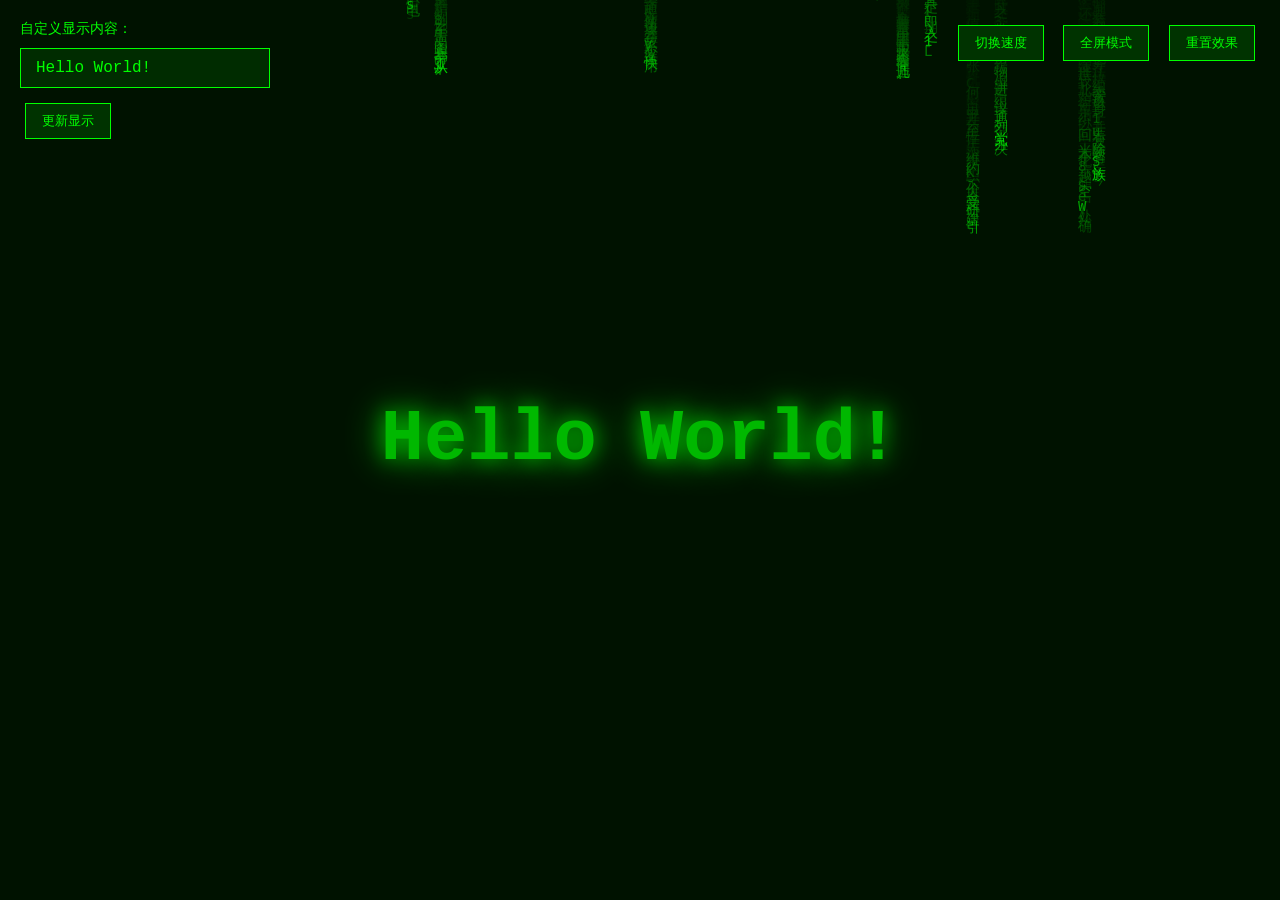
<file: index.html>
<!DOCTYPE html>
<html lang="zh-CN">
<head>
    <meta charset="UTF-8">
    <meta name="viewport" content="width=device-width, initial-scale=1.0">
    <title>黑客帝国 - 数字雨效果</title>
    <style>
        * {
            margin: 0;
            padding: 0;
            box-sizing: border-box;
        }

        body {
            background-color: #000;
            overflow: hidden;
            font-family: 'Courier New', monospace;
        }

        canvas {
            display: block;
            background-color: #000;
        }

        .overlay {
            position: absolute;
            top: 50%;
            left: 50%;
            transform: translate(-50%, -50%);
            color: #00ff00;
            font-size: 48px;
            text-align: center;
            opacity: 0;
            animation: fadeIn 3s ease-in-out 2s forwards;
            text-shadow: 0 0 20px #00ff00, 0 0 40px #00ff00;
            z-index: 10;
        }

        .overlay h1 {
            font-size: 72px;
            margin-bottom: 20px;
        }

        .overlay p {
            font-size: 36px;
        }

        @keyframes fadeIn {
            0% { opacity: 0; }
            50% { opacity: 1; }
            100% { opacity: 0.7; }
        }

        .controls {
            position: absolute;
            top: 20px;
            right: 20px;
            z-index: 100;
        }

        button {
            background-color: #003300;
            color: #00ff00;
            border: 1px solid #00ff00;
            padding: 8px 16px;
            margin: 5px;
            cursor: pointer;
            font-family: 'Courier New', monospace;
            transition: all 0.3s ease;
        }

        button:hover {
            background-color: #00ff00;
            color: #000;
            box-shadow: 0 0 10px #00ff00;
        }

        .input-container {
            position: absolute;
            top: 20px;
            left: 20px;
            z-index: 100;
            display: flex;
            flex-direction: column;
            gap: 10px;
        }

        .input-container label {
            color: #00ff00;
            font-family: 'Courier New', monospace;
            font-size: 14px;
        }

        .input-container input {
            background-color: rgba(0, 51, 0, 0.8);
            color: #00ff00;
            border: 1px solid #00ff00;
            padding: 10px 15px;
            font-family: 'Courier New', monospace;
            font-size: 16px;
            width: 250px;
            outline: none;
            transition: all 0.3s ease;
        }

        .input-container input:focus {
            box-shadow: 0 0 15px #00ff00;
            background-color: rgba(0, 51, 0, 0.95);
        }

        .input-container input::placeholder {
            color: rgba(0, 255, 0, 0.5);
        }

        .input-container button {
            width: fit-content;
        }
    </style>
</head>
<body>
    <canvas id="matrix"></canvas>
    
    <div class="overlay" id="displayOverlay">
        <h1 id="displayTitle">Hello World!</h1>
    </div>

    <div class="input-container">
        <label for="customText">自定义显示内容：</label>
        <input type="text" id="customText" placeholder="输入要显示的内容..." value="Hello World!">
        <button onclick="updateDisplay()">更新显示</button>
    </div>

    <div class="controls">
        <button onclick="toggleSpeed()">切换速度</button>
        <button onclick="toggleFullscreen()">全屏模式</button>
        <button onclick="resetMatrix()">重置效果</button>
    </div>

    <script>
        const canvas = document.getElementById('matrix');
        const ctx = canvas.getContext('2d');

        // 设置画布尺寸
        canvas.width = window.innerWidth;
        canvas.height = window.innerHeight;

        // 字符集 - 包含数字、字母和符号
        const characters = '0123456789ABCDEFGHIJKLMNOPQRSTUVWXYZabcdefghijklmnopqrstuvwxyz!@#$%^&*()_+-=[]{}|;:,.<>?/~`';
        const chineseChars = '的一是在不了有和人这中大为上个国我以要他时来用们生到作地于出就分对成会可主发年动同工也能下过子说产种面而方后多定行学法所民得经十三之进着等部度家电力里如水化高自二理起小物现实加量都两体制机当使点从业本去把性好应开它合还因由其些然前外天政四日那社义事平形相全表间样与关各重新线内数正心反你明看原又么利比或但质气第向道命此变条只没结解问意建月公无系军很情者最立代想已通并提直题党程展五果料象员革位入常文总次品式活设及管特件长求老头基资边流路级少图山统接知较将组见计别她手角期根论运农指几九区强放决西被干做必战先回则任取据处队南给色光门即保治北造百规热领七海口东导器压志世金增争济阶油思术极交受联什认六共权收证改清己美再采转更单风切打白教速花带安场身车例真务具万每目至达走积示议声报斗完类八离华名确才科张信马节话米整空元况今集温传土许步群广石记需段研界拉林律叫且究观越织装影算低持音众书布复容儿须际商非验连断深难近矿千周委素技备半办青省列习响约支般史感劳便团往酸历市克何除消构府称太准精值号率族维划选标写存候毛亲快效斯院查江型眼王按格养易置派层片始却专状育厂京识适属圆包火住调满县局照参红细引听该铁价严龙飞';
        
        const allCharacters = characters + chineseChars;
        
        const fontSize = 14;
        const columns = Math.floor(canvas.width / fontSize);
        
        let drops = [];
        let speeds = [];
        let colors = [];
        let speedMultiplier = 1;

        // 初始化雨滴
        function initDrops() {
            drops = [];
            speeds = [];
            colors = [];
            for (let i = 0; i < columns; i++) {
                drops[i] = Math.random() * -100;
                speeds[i] = Math.random() * 3 + 1;
                colors[i] = Math.random() * 360;
            }
        }

        // 绘制函数
        function draw() {
            // 半透明黑色覆盖，创建拖尾效果
            ctx.fillStyle = 'rgba(0, 0, 0, 0.05)';
            ctx.fillRect(0, 0, canvas.width, canvas.height);

            for (let i = 0; i < drops.length; i++) {
                // 随机选择字符
                const text = allCharacters[Math.floor(Math.random() * allCharacters.length)];
                
                // 设置颜色 - 经典的矩阵绿色，带有一些变化
                const greenIntensity = Math.floor(Math.random() * 100) + 155;
                const alpha = Math.random() * 0.8 + 0.2;
                
                // 绘制字符
                ctx.fillStyle = `rgba(0, ${greenIntensity}, 0, ${alpha})`;
                ctx.font = `${fontSize}px monospace`;
                ctx.fillText(text, i * fontSize, drops[i] * fontSize);

                // 重置雨滴位置
                if (drops[i] * fontSize > canvas.height && Math.random() > 0.975) {
                    drops[i] = 0;
                    speeds[i] = Math.random() * 3 + 1;
                }
                
                // 更新雨滴位置
                drops[i] += speeds[i] * speedMultiplier / 10;
            }
        }

        // 动画循环
        function animate() {
            draw();
            requestAnimationFrame(animate);
        }

        // 控制函数
        function toggleSpeed() {
            speedMultiplier = speedMultiplier === 1 ? 3 : speedMultiplier === 3 ? 0.5 : 1;
        }

        function toggleFullscreen() {
            if (!document.fullscreenElement) {
                document.documentElement.requestFullscreen();
            } else {
                document.exitFullscreen();
            }
        }

        function resetMatrix() {
            initDrops();
        }

        // 窗口大小改变时重新设置
        window.addEventListener('resize', () => {
            canvas.width = window.innerWidth;
            canvas.height = window.innerHeight;
            initDrops();
        });

        // 键盘控制
        document.addEventListener('keydown', (e) => {
            switch(e.key) {
                case ' ':
                    e.preventDefault();
                    toggleSpeed();
                    break;
                case 'f':
                case 'F':
                    toggleFullscreen();
                    break;
                case 'r':
                case 'R':
                    resetMatrix();
                    break;
            }
        });

        // 更新显示内容的函数
        function updateDisplay() {
            const customText = document.getElementById('customText').value || 'Hello World!';
            document.getElementById('displayTitle').textContent = customText;
            
            // 重新触发动画效果
            const overlay = document.getElementById('displayOverlay');
            overlay.style.animation = 'none';
            overlay.offsetHeight; // 强制回流
            overlay.style.animation = 'fadeIn 3s ease-in-out forwards';
        }

        // 按下回车键时也更新显示
        document.getElementById('customText').addEventListener('keypress', function(e) {
            if (e.key === 'Enter') {
                updateDisplay();
            }
        });

        // 初始化并开始动画
        initDrops();
        animate();

        // 添加一些额外的视觉效果
        setInterval(() => {
            // 偶尔添加闪烁效果
            if (Math.random() > 0.95) {
                ctx.fillStyle = 'rgba(0, 255, 0, 0.1)';
                ctx.fillRect(0, 0, canvas.width, canvas.height);
            }
        }, 100);
    </script>
</body>
</html>
</file>
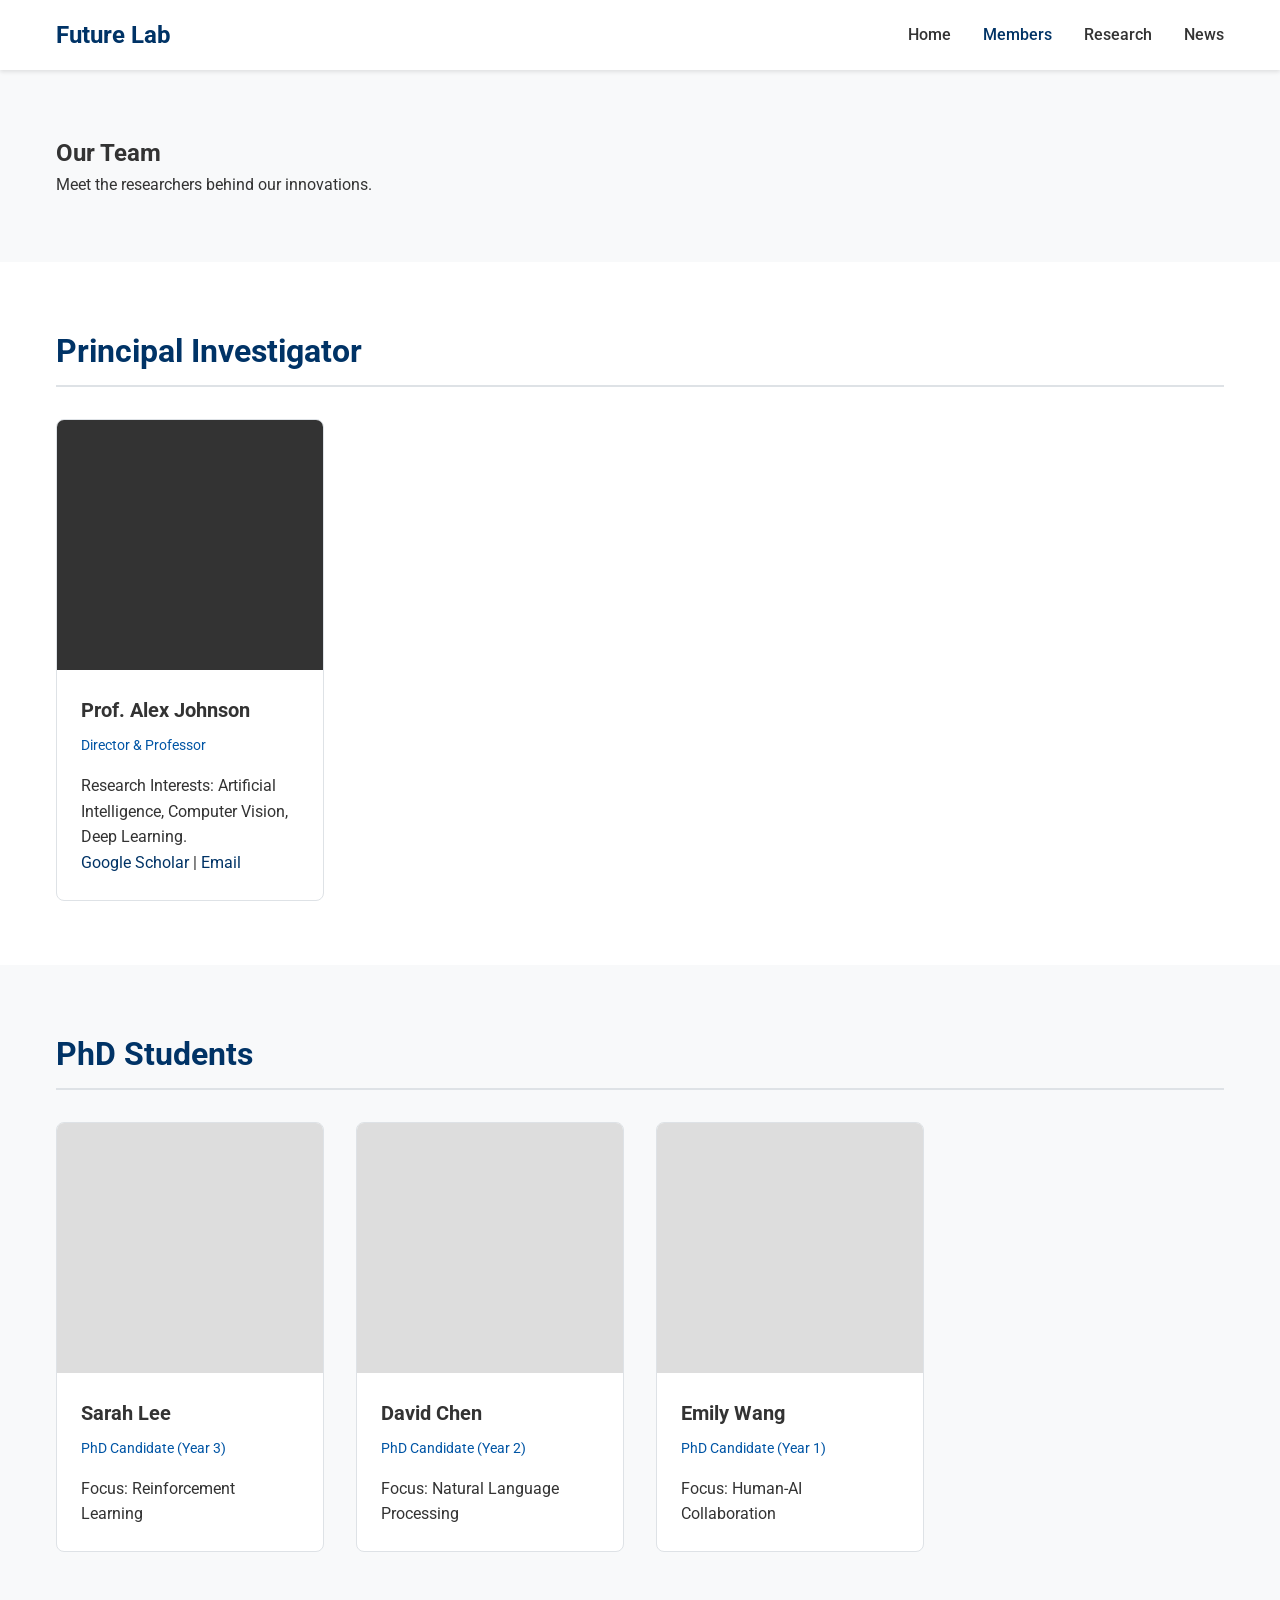
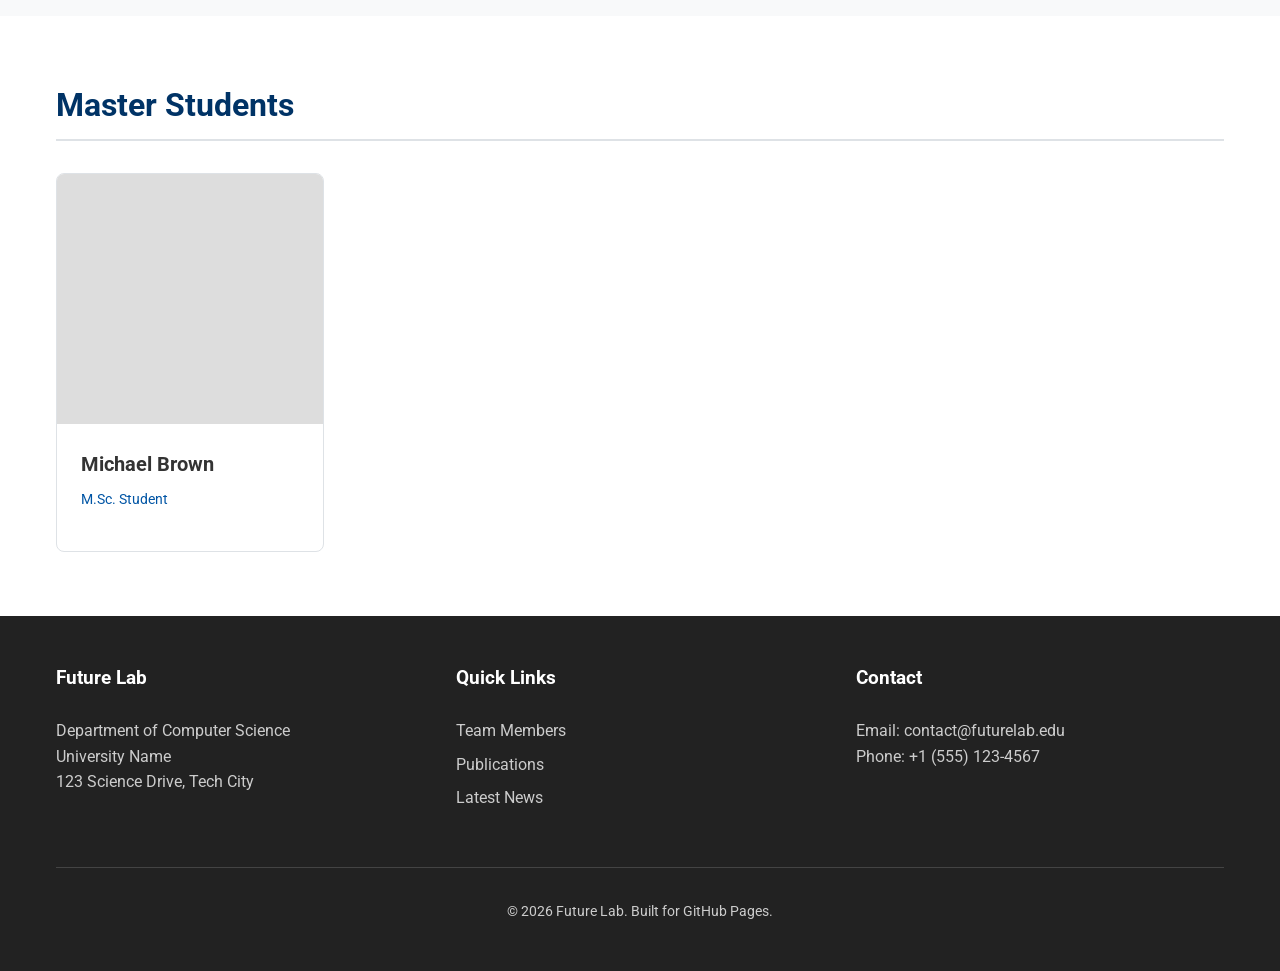
<file: members.html>
<!DOCTYPE html>
<html lang="en">
<head>
    <meta charset="UTF-8">
    <meta name="viewport" content="width=device-width, initial-scale=1.0">
    <title>Future Lab | Team Members</title>
    <link rel="stylesheet" href="assets/css/style.css">
    <link href="https://fonts.googleapis.com/css2?family=Roboto:wght@300;400;500;700&display=swap" rel="stylesheet">
</head>
<body>

    <header>
        <div class="container navbar">
            <a href="index.html" class="logo">Future Lab</a>
            <div class="menu-toggle" id="mobile-menu">
                <span class="bar">☰</span>
            </div>
            <nav>
                <ul class="nav-links">
                    <li><a href="index.html">Home</a></li>
                    <li><a href="members.html" class="active">Members</a></li>
                    <li><a href="research.html">Research</a></li>
                    <li><a href="news.html">News</a></li>
                </ul>
            </nav>
        </div>
    </header>

    <section class="bg-light">
        <div class="container">
            <h1>Our Team</h1>
            <p>Meet the researchers behind our innovations.</p>
        </div>
    </section>

    <!-- Principal Investigator -->
    <section>
        <div class="container">
            <h2>Principal Investigator</h2>
            <div class="members-grid">
                <div class="member-card">
                    <div class="member-photo" style="background-color: #333;"></div>
                    <div class="member-info">
                        <div class="member-name">Prof. Alex Johnson</div>
                        <div class="member-role">Director & Professor</div>
                        <p>Research Interests: Artificial Intelligence, Computer Vision, Deep Learning.</p>
                        <p><a href="#">Google Scholar</a> | <a href="#">Email</a></p>
                    </div>
                </div>
            </div>
        </div>
    </section>

    <!-- PhD Students -->
    <section class="bg-light">
        <div class="container">
            <h2>PhD Students</h2>
            <div class="members-grid">
                <!-- Member 1 -->
                <div class="member-card">
                    <div class="member-photo"></div>
                    <div class="member-info">
                        <div class="member-name">Sarah Lee</div>
                        <div class="member-role">PhD Candidate (Year 3)</div>
                        <p>Focus: Reinforcement Learning</p>
                    </div>
                </div>
                <!-- Member 2 -->
                <div class="member-card">
                    <div class="member-photo"></div>
                    <div class="member-info">
                        <div class="member-name">David Chen</div>
                        <div class="member-role">PhD Candidate (Year 2)</div>
                        <p>Focus: Natural Language Processing</p>
                    </div>
                </div>
                 <!-- Member 3 -->
                 <div class="member-card">
                    <div class="member-photo"></div>
                    <div class="member-info">
                        <div class="member-name">Emily Wang</div>
                        <div class="member-role">PhD Candidate (Year 1)</div>
                        <p>Focus: Human-AI Collaboration</p>
                    </div>
                </div>
            </div>
        </div>
    </section>

    <!-- Master Students -->
    <section>
        <div class="container">
            <h2>Master Students</h2>
            <div class="members-grid">
                <div class="member-card">
                    <div class="member-photo"></div>
                    <div class="member-info">
                        <div class="member-name">Michael Brown</div>
                        <div class="member-role">M.Sc. Student</div>
                    </div>
                </div>
            </div>
        </div>
    </section>

    <footer>
        <div class="container">
            <div class="footer-grid">
                <div class="footer-col">
                    <h3>Future Lab</h3>
                    <p>Department of Computer Science<br>
                    University Name<br>
                    123 Science Drive, Tech City</p>
                </div>
                <div class="footer-col">
                    <h3>Quick Links</h3>
                    <ul class="footer-links">
                        <li><a href="members.html">Team Members</a></li>
                        <li><a href="research.html">Publications</a></li>
                        <li><a href="news.html">Latest News</a></li>
                    </ul>
                </div>
                <div class="footer-col">
                    <h3>Contact</h3>
                    <p>Email: contact@futurelab.edu<br>
                    Phone: +1 (555) 123-4567</p>
                </div>
            </div>
            <div class="footer-bottom">
                <p>&copy; 2026 Future Lab. Built for GitHub Pages.</p>
            </div>
        </div>
    </footer>

    <script src="assets/js/script.js"></script>
</body>
</html>
</file>
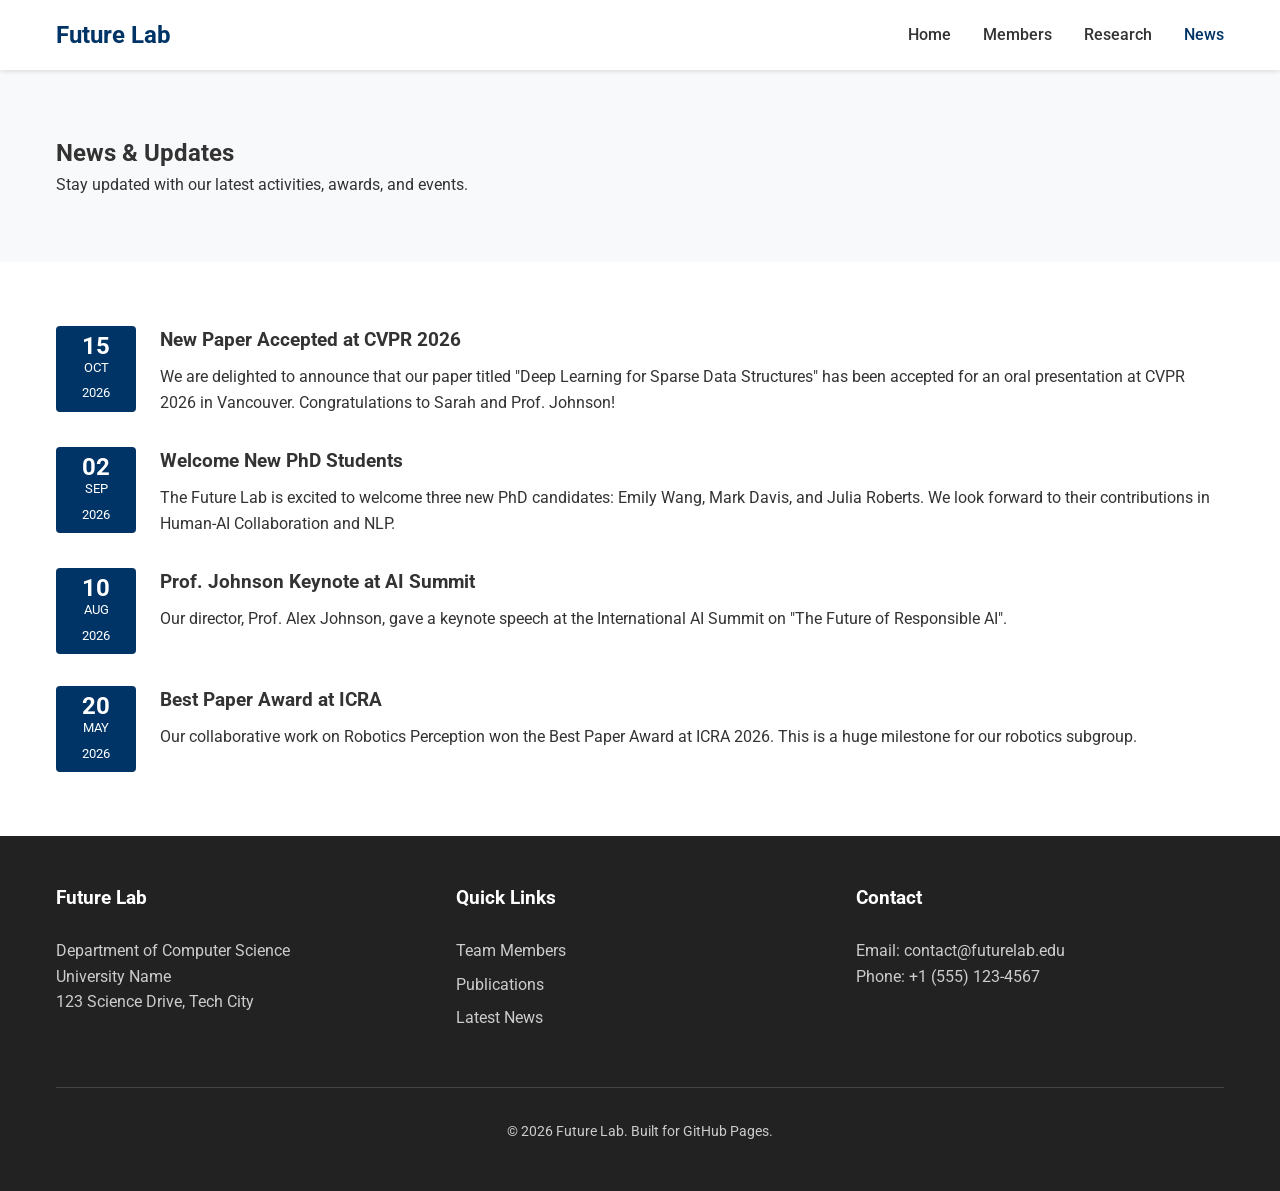
<file: news.html>
<!DOCTYPE html>
<html lang="en">
<head>
    <meta charset="UTF-8">
    <meta name="viewport" content="width=device-width, initial-scale=1.0">
    <title>Future Lab | News</title>
    <link rel="stylesheet" href="assets/css/style.css">
    <link href="https://fonts.googleapis.com/css2?family=Roboto:wght@300;400;500;700&display=swap" rel="stylesheet">
</head>
<body>

    <header>
        <div class="container navbar">
            <a href="index.html" class="logo">Future Lab</a>
            <div class="menu-toggle" id="mobile-menu">
                <span class="bar">☰</span>
            </div>
            <nav>
                <ul class="nav-links">
                    <li><a href="index.html">Home</a></li>
                    <li><a href="members.html">Members</a></li>
                    <li><a href="research.html">Research</a></li>
                    <li><a href="news.html" class="active">News</a></li>
                </ul>
            </nav>
        </div>
    </header>

    <section class="bg-light">
        <div class="container">
            <h1>News & Updates</h1>
            <p>Stay updated with our latest activities, awards, and events.</p>
        </div>
    </section>

    <section>
        <div class="container">
            <div class="news-list">
                <!-- News Item 1 -->
                <div class="news-item">
                    <div class="news-date">
                        <span class="day">15</span>
                        <span class="month">Oct</span>
                        <span style="display:block; font-size: 0.8rem; margin-top: 5px;">2026</span>
                    </div>
                    <div class="news-content">
                        <h3>New Paper Accepted at CVPR 2026</h3>
                        <p>We are delighted to announce that our paper titled "Deep Learning for Sparse Data Structures" has been accepted for an oral presentation at CVPR 2026 in Vancouver. Congratulations to Sarah and Prof. Johnson!</p>
                    </div>
                </div>
                
                <!-- News Item 2 -->
                <div class="news-item">
                    <div class="news-date">
                        <span class="day">02</span>
                        <span class="month">Sep</span>
                         <span style="display:block; font-size: 0.8rem; margin-top: 5px;">2026</span>
                    </div>
                    <div class="news-content">
                        <h3>Welcome New PhD Students</h3>
                        <p>The Future Lab is excited to welcome three new PhD candidates: Emily Wang, Mark Davis, and Julia Roberts. We look forward to their contributions in Human-AI Collaboration and NLP.</p>
                    </div>
                </div>

                <!-- News Item 3 -->
                <div class="news-item">
                    <div class="news-date">
                        <span class="day">10</span>
                        <span class="month">Aug</span>
                         <span style="display:block; font-size: 0.8rem; margin-top: 5px;">2026</span>
                    </div>
                    <div class="news-content">
                        <h3>Prof. Johnson Keynote at AI Summit</h3>
                        <p>Our director, Prof. Alex Johnson, gave a keynote speech at the International AI Summit on "The Future of Responsible AI".</p>
                    </div>
                </div>

                <!-- News Item 4 -->
                <div class="news-item">
                    <div class="news-date">
                        <span class="day">20</span>
                        <span class="month">May</span>
                         <span style="display:block; font-size: 0.8rem; margin-top: 5px;">2026</span>
                    </div>
                    <div class="news-content">
                        <h3>Best Paper Award at ICRA</h3>
                        <p>Our collaborative work on Robotics Perception won the Best Paper Award at ICRA 2026. This is a huge milestone for our robotics subgroup.</p>
                    </div>
                </div>
            </div>
        </div>
    </section>

    <footer>
        <div class="container">
            <div class="footer-grid">
                <div class="footer-col">
                    <h3>Future Lab</h3>
                    <p>Department of Computer Science<br>
                    University Name<br>
                    123 Science Drive, Tech City</p>
                </div>
                <div class="footer-col">
                    <h3>Quick Links</h3>
                    <ul class="footer-links">
                        <li><a href="members.html">Team Members</a></li>
                        <li><a href="research.html">Publications</a></li>
                        <li><a href="news.html">Latest News</a></li>
                    </ul>
                </div>
                <div class="footer-col">
                    <h3>Contact</h3>
                    <p>Email: contact@futurelab.edu<br>
                    Phone: +1 (555) 123-4567</p>
                </div>
            </div>
            <div class="footer-bottom">
                <p>&copy; 2026 Future Lab. Built for GitHub Pages.</p>
            </div>
        </div>
    </footer>

    <script src="assets/js/script.js"></script>
</body>
</html>
</file>
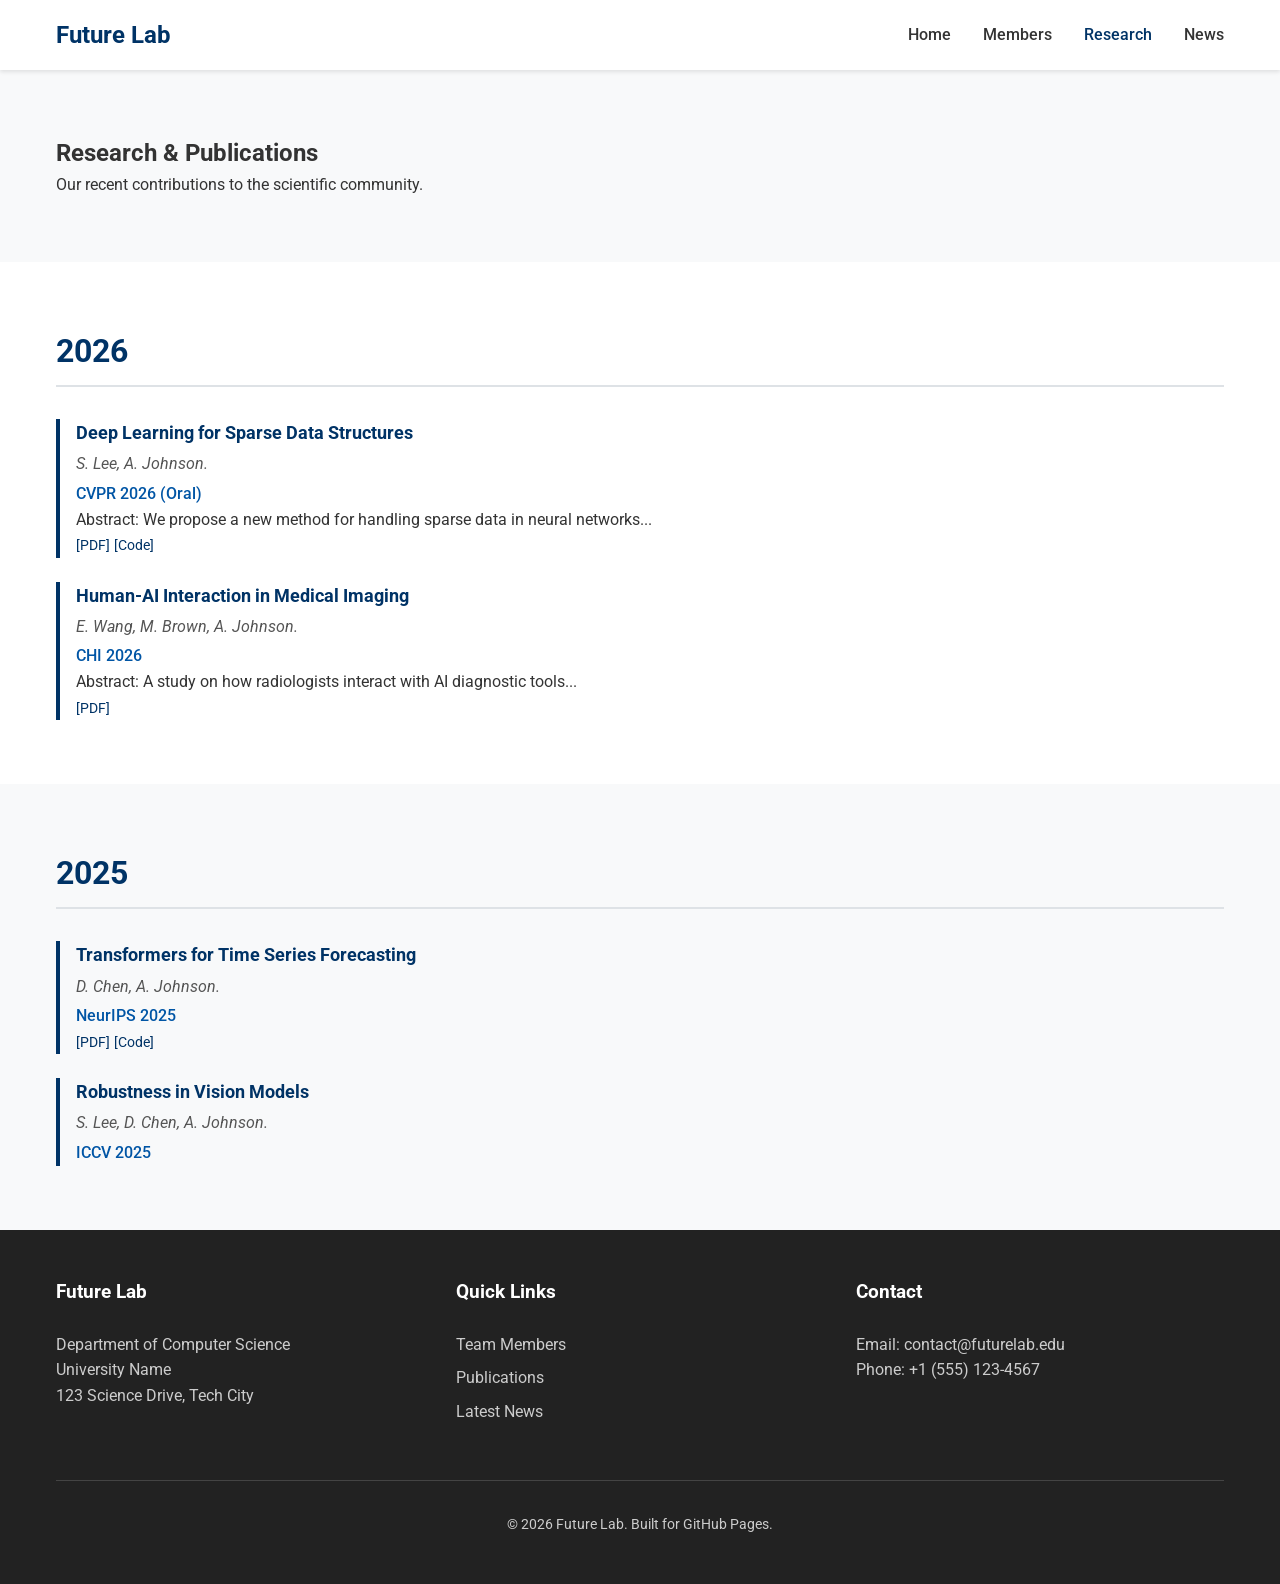
<file: research.html>
<!DOCTYPE html>
<html lang="en">
<head>
    <meta charset="UTF-8">
    <meta name="viewport" content="width=device-width, initial-scale=1.0">
    <title>Future Lab | Research & Publications</title>
    <link rel="stylesheet" href="assets/css/style.css">
    <link href="https://fonts.googleapis.com/css2?family=Roboto:wght@300;400;500;700&display=swap" rel="stylesheet">
</head>
<body>

    <header>
        <div class="container navbar">
            <a href="index.html" class="logo">Future Lab</a>
            <div class="menu-toggle" id="mobile-menu">
                <span class="bar">☰</span>
            </div>
            <nav>
                <ul class="nav-links">
                    <li><a href="index.html">Home</a></li>
                    <li><a href="members.html">Members</a></li>
                    <li><a href="research.html" class="active">Research</a></li>
                    <li><a href="news.html">News</a></li>
                </ul>
            </nav>
        </div>
    </header>

    <section class="bg-light">
        <div class="container">
            <h1>Research & Publications</h1>
            <p>Our recent contributions to the scientific community.</p>
        </div>
    </section>

    <!-- 2026 Papers -->
    <section>
        <div class="container">
            <h2>2026</h2>
            <div class="publication-list">
                <div class="publication-item">
                    <div class="pub-title"><a href="#">Deep Learning for Sparse Data Structures</a></div>
                    <div class="pub-authors">S. Lee, A. Johnson.</div>
                    <div class="pub-venue">CVPR 2026 (Oral)</div>
                    <p>Abstract: We propose a new method for handling sparse data in neural networks...</p>
                    <div>
                        <a href="#" style="font-size:0.9rem;">[PDF]</a>
                        <a href="#" style="font-size:0.9rem;">[Code]</a>
                    </div>
                </div>
                
                <div class="publication-item">
                    <div class="pub-title"><a href="#">Human-AI Interaction in Medical Imaging</a></div>
                    <div class="pub-authors">E. Wang, M. Brown, A. Johnson.</div>
                    <div class="pub-venue">CHI 2026</div>
                    <p>Abstract: A study on how radiologists interact with AI diagnostic tools...</p>
                    <div>
                        <a href="#" style="font-size:0.9rem;">[PDF]</a>
                    </div>
                </div>
            </div>
        </div>
    </section>

    <!-- 2025 Papers -->
    <section class="bg-light">
        <div class="container">
            <h2>2025</h2>
            <div class="publication-list">
                <div class="publication-item">
                    <div class="pub-title"><a href="#">Transformers for Time Series Forecasting</a></div>
                    <div class="pub-authors">D. Chen, A. Johnson.</div>
                    <div class="pub-venue">NeurIPS 2025</div>
                    <div>
                        <a href="#" style="font-size:0.9rem;">[PDF]</a>
                        <a href="#" style="font-size:0.9rem;">[Code]</a>
                    </div>
                </div>

                 <div class="publication-item">
                    <div class="pub-title"><a href="#">Robustness in Vision Models</a></div>
                    <div class="pub-authors">S. Lee, D. Chen, A. Johnson.</div>
                    <div class="pub-venue">ICCV 2025</div>
                </div>
            </div>
        </div>
    </section>

    <footer>
        <div class="container">
            <div class="footer-grid">
                <div class="footer-col">
                    <h3>Future Lab</h3>
                    <p>Department of Computer Science<br>
                    University Name<br>
                    123 Science Drive, Tech City</p>
                </div>
                <div class="footer-col">
                    <h3>Quick Links</h3>
                    <ul class="footer-links">
                        <li><a href="members.html">Team Members</a></li>
                        <li><a href="research.html">Publications</a></li>
                        <li><a href="news.html">Latest News</a></li>
                    </ul>
                </div>
                <div class="footer-col">
                    <h3>Contact</h3>
                    <p>Email: contact@futurelab.edu<br>
                    Phone: +1 (555) 123-4567</p>
                </div>
            </div>
            <div class="footer-bottom">
                <p>&copy; 2026 Future Lab. Built for GitHub Pages.</p>
            </div>
        </div>
    </footer>

    <script src="assets/js/script.js"></script>
</body>
</html>
</file>
<file: assets/css/style.css>
/* Reset & Base Styles */
:root {
    --primary-color: #003366; /* Academic Blue */
    --secondary-color: #0055a5;
    --accent-color: #eda618;
    --text-color: #333;
    --bg-color: #ffffff;
    --light-bg: #f8f9fa;
    --border-color: #dee2e6;
    --font-main: -apple-system, BlinkMacSystemFont, "Segoe UI", Roboto, "Helvetica Neue", Arial, sans-serif;
    --font-serif: "Georgia", "Times New Roman", serif;
    --spacing-unit: 1rem;
    --max-width: 1200px;
}

* {
    box-sizing: border-box;
    margin: 0;
    padding: 0;
}

body {
    font-family: var(--font-main);
    line-height: 1.6;
    color: var(--text-color);
    background-color: var(--bg-color);
}

a {
    color: var(--primary-color);
    text-decoration: none;
}

a:hover {
    text-decoration: underline;
}

img {
    max-width: 100%;
    height: auto;
    display: block;
}

ul {
    list-style: none;
}

/* Layout Container */
.container {
    max-width: var(--max-width);
    margin: 0 auto;
    padding: 0 var(--spacing-unit);
}

/* Header & Navigation */
header {
    background-color: #fff;
    box-shadow: 0 2px 4px rgba(0,0,0,0.1);
    position: sticky;
    top: 0;
    z-index: 1000;
}

.navbar {
    display: flex;
    justify-content: space-between;
    align-items: center;
    height: 70px;
}

.logo {
    font-size: 1.5rem;
    font-weight: bold;
    color: var(--primary-color);
}

.nav-links {
    display: flex;
    gap: 2rem;
}

.nav-links a {
    color: var(--text-color);
    font-weight: 500;
    font-size: 1rem;
    transition: color 0.3s;
}

.nav-links a:hover, .nav-links a.active {
    color: var(--primary-color);
}

.menu-toggle {
    display: none;
    font-size: 1.5rem;
    cursor: pointer;
}

/* Hero Section */
.hero {
    background-color: var(--primary-color);
    color: #fff;
    padding: 4rem 0;
    text-align: center;
}

.hero h1 {
    font-size: 2.5rem;
    margin-bottom: 1rem;
}

.hero p {
    font-size: 1.2rem;
    opacity: 0.9;
    max-width: 800px;
    margin: 0 auto;
}

/* Section Styles */
section {
    padding: 4rem 0;
}

section h2 {
    font-size: 2rem;
    color: var(--primary-color);
    margin-bottom: 2rem;
    border-bottom: 2px solid var(--border-color);
    padding-bottom: 0.5rem;
}

.bg-light {
    background-color: var(--light-bg);
}

/* Members Grid */
.members-grid {
    display: grid;
    grid-template-columns: repeat(auto-fill, minmax(250px, 1fr));
    gap: 2rem;
}

.member-card {
    background: #fff;
    border: 1px solid var(--border-color);
    border-radius: 8px;
    overflow: hidden;
    transition: transform 0.3s, box-shadow 0.3s;
}

.member-card:hover {
    transform: translateY(-5px);
    box-shadow: 0 5px 15px rgba(0,0,0,0.1);
}

.member-photo {
    width: 100%;
    height: 250px;
    background-color: #ddd; /* Placeholder color */
    object-fit: cover;
}

.member-info {
    padding: 1.5rem;
}

.member-name {
    font-size: 1.25rem;
    font-weight: bold;
    margin-bottom: 0.5rem;
}

.member-role {
    color: var(--secondary-color);
    font-size: 0.9rem;
    margin-bottom: 1rem;
}

/* Research/Publications */
.publication-list {
    display: flex;
    flex-direction: column;
    gap: 1.5rem;
}

.publication-item {
    border-left: 4px solid var(--primary-color);
    padding-left: 1rem;
}

.pub-title {
    font-size: 1.1rem;
    font-weight: bold;
    margin-bottom: 0.25rem;
}

.pub-authors {
    font-style: italic;
    color: #555;
    margin-bottom: 0.25rem;
}

.pub-venue {
    color: var(--secondary-color);
    font-weight: 500;
}

/* News List */
.news-list {
    display: flex;
    flex-direction: column;
    gap: 2rem;
}

.news-item {
    display: flex;
    gap: 1.5rem;
    align-items: flex-start;
}

.news-date {
    background-color: var(--primary-color);
    color: #fff;
    padding: 0.5rem;
    border-radius: 4px;
    text-align: center;
    min-width: 80px;
}

.news-date .day {
    display: block;
    font-size: 1.5rem;
    font-weight: bold;
    line-height: 1;
}

.news-date .month {
    display: block;
    font-size: 0.8rem;
    text-transform: uppercase;
}

.news-content h3 {
    margin-bottom: 0.5rem;
}

.news-content h3 a {
    color: var(--text-color);
}

.news-content h3 a:hover {
    color: var(--primary-color);
}

/* Footer */
footer {
    background-color: #222;
    color: #ccc;
    padding: 3rem 0;
    margin-top: auto;
}

.footer-grid {
    display: grid;
    grid-template-columns: repeat(auto-fit, minmax(250px, 1fr));
    gap: 2rem;
}

.footer-col h3 {
    color: #fff;
    margin-bottom: 1.5rem;
}

.footer-links li {
    margin-bottom: 0.5rem;
}

.footer-links a {
    color: #ccc;
}

.footer-bottom {
    text-align: center;
    margin-top: 3rem;
    padding-top: 2rem;
    border-top: 1px solid #444;
    font-size: 0.9rem;
}

/* Responsive */
@media (max-width: 768px) {
    .menu-toggle {
        display: block;
    }

    .nav-links {
        display: none;
        position: absolute;
        top: 70px;
        left: 0;
        width: 100%;
        background-color: #fff;
        flex-direction: column;
        padding: 1rem;
        box-shadow: 0 4px 6px rgba(0,0,0,0.1);
    }

    .nav-links.active {
        display: flex;
    }

    .news-item {
        flex-direction: column;
        gap: 0.5rem;
    }
}
</file>
